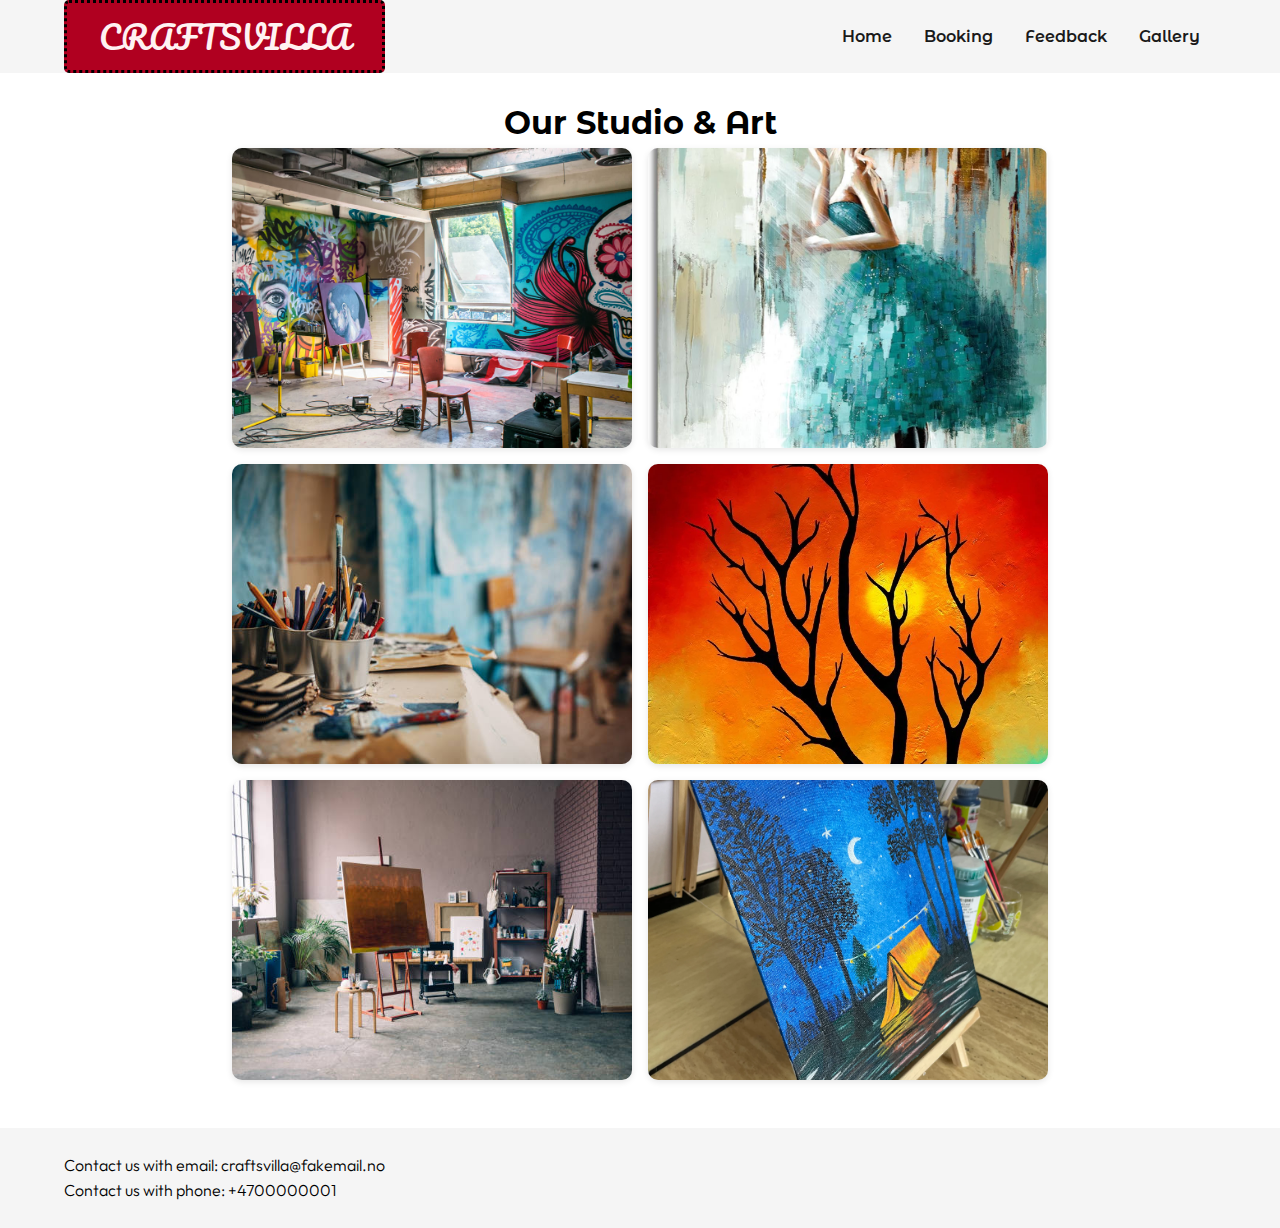
<file: galleri.html>
<!DOCTYPE html>
<html lang="en">
    <head>
        <!---->
        <meta charset="UTF-8">
        <meta name="viewport" content="width=device-width, initial-scale=1.0">
        <!--title-->
        <link rel="stylesheet" type="text/css" href="./css/style.css">
        <link rel="stylesheet" type="text/css" href="./css/gallery.css">
        <link rel="icon" href="./img/art_and_design.png" type="image/x-icon">

        <title>CRAFTSVILLA - Gallery</title>
        <!--preconnect-->
        <link rel="preconnect" href="https://fonts.googleapis.com">
        <link rel="preconnect" href="https://fonts.gstatic.com" crossorigin>
        <!--"Pacifico", cursive;-->
        <link href="https://fonts.googleapis.com/css2?family=Outfit:wght@100..900&family=Pacifico&family=Sour+Gummy:ital,wght@0,100..900;1,100..900&display=swap" rel="stylesheet">
        <!--"Montserrat Alternates", sans-serif;-->
        <link href="https://fonts.googleapis.com/css2?family=Montserrat+Alternates:ital,wght@0,100;0,200;0,300;0,400;0,500;0,600;0,700;0,800;0,900;1,100;1,200;1,300;1,400;1,500;1,600;1,700;1,800;1,900&family=Outfit:wght@100..900&family=Pacifico&family=Sour+Gummy:ital,wght@0,100..900;1,100..900&display=swap" rel="stylesheet">
    </head>

    <body>
        <!-- Header -->
        <header>
            <nav>
                <div class="div-logo">
                    <p>
                        CRAFTSVILLA
                    </p>
                </div>
                <ul>
                    <li><a href="index.html">Home</a></li>
                    <li><a href="booking.html">Booking</a></li>
                    <li><a href="tilbakemelding.html">Feedback</a></li>
                    <li><a href="galleri.html">Gallery</a></li>
                </ul>
            </nav>
        </header>
        <!-- Gallery grid -->
        <main>
            <section class="gallery">
                <!-- Gallery title -->
                <h1 class="subtitle">Our Studio & Art</h1>
                <!-- Image blocks -->
                <div class="gallery-container">
                    <div class="image-box">
                        <img src="./img/studio-1.jpg" alt="Workshop 1">
                    </div>
                    <div class="image-box">
                        <img src="./img/art-1.jpg" alt="Art 1">
                    </div>
                    <div class="image-box">
                        <img src="./img/studio-2.jpg" alt="Workshop 2">
                    </div>
                    <div class="image-box">
                        <img src="./img/art-2.jpg" alt="Art 2">
                    </div>
                    <div class="image-box">
                        <img src="./img/studio-3.jpg" alt="Workshop 3">
                    </div>
                    <div class="image-box">
                        <img src="./img/art-3.jpg" alt="Art 3">
                    </div>
                </div>
            </section>
        </main>
        <!-- Footer -->
        <footer>
            <p>Contact us with email: craftsvilla@fakemail.no</p>
            <p>Contact us with phone: +4700000001</p>
        </footer>
    </body>

</html>
</file>
<file: css/style.css>
:root{
    /* Fonts */
    --font-logo: "Pacifico", cursive;
    --font-headings: "Montserrat Alternates", sans-serif;
    --font-body: "Outfit", sans-serif;
    /* Colors */
    --hat_and_floor: #F5F5F5;
    --background: #FFFFFF;                  
    --hat_and_floor_text: #1a1a1a;
    --logo_background: #B00020;
    --logo_border_color: #5C1A12;
    --logo-text: #FFF2F2;

    --base-color: #f1f1f1;
}


/* Reset */
*{
    margin: 0;
    padding: 0;
    box-sizing: border-box;
}

html{
    background-color: var(--base-color);

    overflow-y: scroll; /*always active scrollbar*/
}

body{
    min-height: 100svh;

    background-color: var(--background);

    display: flex;
    flex-direction: column;

    justify-content: space-between;
}

header, footer{
    background-color:var(--hat_and_floor);
}

header{
    flex-basis: 70px;
}

footer{
    margin-top: 24px;
    flex-basis: 100px;

    display: flex;
    flex-direction: column;
    justify-content: center;
    align-items: center;
}

footer p{
    width: 90%;
}

/* ================================================== */
main{
    display: flex;
    flex-direction: column;
    justify-content: space-between;
}

main section{
    min-height: 100px;
}
/* ================================================== */

header{
    display: flex;
    justify-content: center;
    align-items: center;
}

nav{
    width: 90%;
    display: flex;
    justify-content: space-between;
}

.div-logo{
    padding: 8px;
    background-color: var(--logo_background);
    border-radius: 5px;
    border-style: dotted;
}

ul{
    display: flex;
    justify-content: center;
    align-items: center;

    list-style-type: none;
}

li{
    margin-left: 16px;
    margin-right: 16px;
}

a{
    text-decoration: none;
}

a, a:visited{
    color: var(--hat_and_floor_text);
}

/* ================================================== */

.hero{
    position: relative;
}

.hero-video {
    width: 100%;
    height: 100%;
    object-fit: cover;
    z-index: -1;
}

.hero-text{
    position: absolute;
    top: 50%;
    left: 50%;
    transform: translate(-50%, -50%);

    background-color: var(--logo_background);
    border-radius: 3px;
    border-style: dotted;
    border-width: 4px;
    border-color: var(--logo_border_color);
}

/* ================================================== */

.home-content{
    display: flex;
    justify-content: space-evenly;
}

.weare, .weoffer{
    width: 40%;

    font-size: 24px;
}

.subtitle{
    text-align: center;
    font-size: 32px;
}

.weoffer ul{
    list-style-type:circle;
    flex-direction: column;
    align-items: flex-start;
}

.weare img{
    width: 100%;
    border-radius: 40px;
}

/* --------------------------------------------------- */

.image-text{
    position: relative;
    margin-top: 14px;
}

.image-text p{
    position: absolute;
    top: 50%;
    left: 50%;
    transform: translate(-50%, -50%);

    background-color: var(--hat_and_floor);
    border-radius: 15px;
    padding: 8px;
}

/* ================== Font ==================*/
body{
    font-family: var(--font-body);
    font-weight: 300;
    line-height: 1.6;
}

.div-logo p{
    font-family: var(--font-logo);
    font-weight: 400;
    font-size: clamp(1rem, 0.8rem + 3vw, 2rem);
    color: var(--logo-text);

    margin-left: clamp(0.35rem, -0.875rem + 8.333vw, 1.5rem); 
    margin-right: clamp(0.5rem, -0.875rem + 8.333vw, 1.5rem); 
}

.subtitle,
.hero-text p{
    font-family: var(--font-headings);
    font-weight: 700;
}

.hero-text p{
    font-family: var(--font-headings);
    font-size: clamp(2.75rem, -0.875rem + 8.333vw, 8.5rem); 
    margin-left: clamp(0.5rem, -0.875rem + 8.333vw, 1.5rem); 
    margin-right: clamp(0.5rem, -0.875rem + 8.333vw, 1.5rem); 
    color: var(--logo-text);
    font-weight: 800;
}

a{
    font-family: var(--font-headings);
    font-weight: 600;
}

/* ================== Effects ==================*/
a{
    transition: color 0.2s ease;
}

a:hover{
    color:  var(--logo_background);
    text-decoration: underline;
}

.weoffer li:hover {
    color: var(--logo_background);
    transform: translateX(4px);
    transition: all 0.2s ease;
}

/* ================== Responsive ==================*/

@media (max-width: 1100px) {
    .home-content{
        flex-direction: column;
        align-items: center;
    }

    .weare, .weoffer{
        width: 90%;
    }

    .weoffer{
        margin-top: 16px;
    }
}

@media (max-width: 800px) {
    .div-logo{
        display: none;
    }

    nav{
        justify-content: center;
    }
}
</file>
<file: css/gallery.css>
.gallery {
    width: 90%;
    margin: auto;
    padding: 24px 0;
}
/* Grid layout */
.gallery-container {
    display: flex;
    flex-wrap: wrap;
    justify-content: center;
    gap: 16px;
    }
/* Image blocks */
.image-box {
    width: 350px;
    height: 250px;
    border-radius: 10px;
    background-color: var(--hat_and_floor);
    overflow: hidden;

    box-shadow: 0 2px 6px rgba(0, 0, 0, 0.1);
    transition: transform 0.2s ease-in-out, box-shadow 0.2s ease-in-out;
}
/* Hover effect */
.image-box:hover {
    transform: translateY(-2px);
    box-shadow: 0 4px 12px rgba(0, 0, 0, 0.15);

    cursor: pointer;
}

.image-box img {
    width: 100%;
    height: 100%;
    object-fit: cover;
}

/*===================Responsiv===================*/
@media (max-width: 1280px) {
    .image-box {
        width: 400px;
        height: 300px;
    }
}

@media (max-width: 1100px) {
    .image-box {
        width: 450px;
        height: 350px;
    }
}

@media (max-width: 800px) {
    .image-box {
        width: 90%;
        height: 350px;
    }
}
</file>
